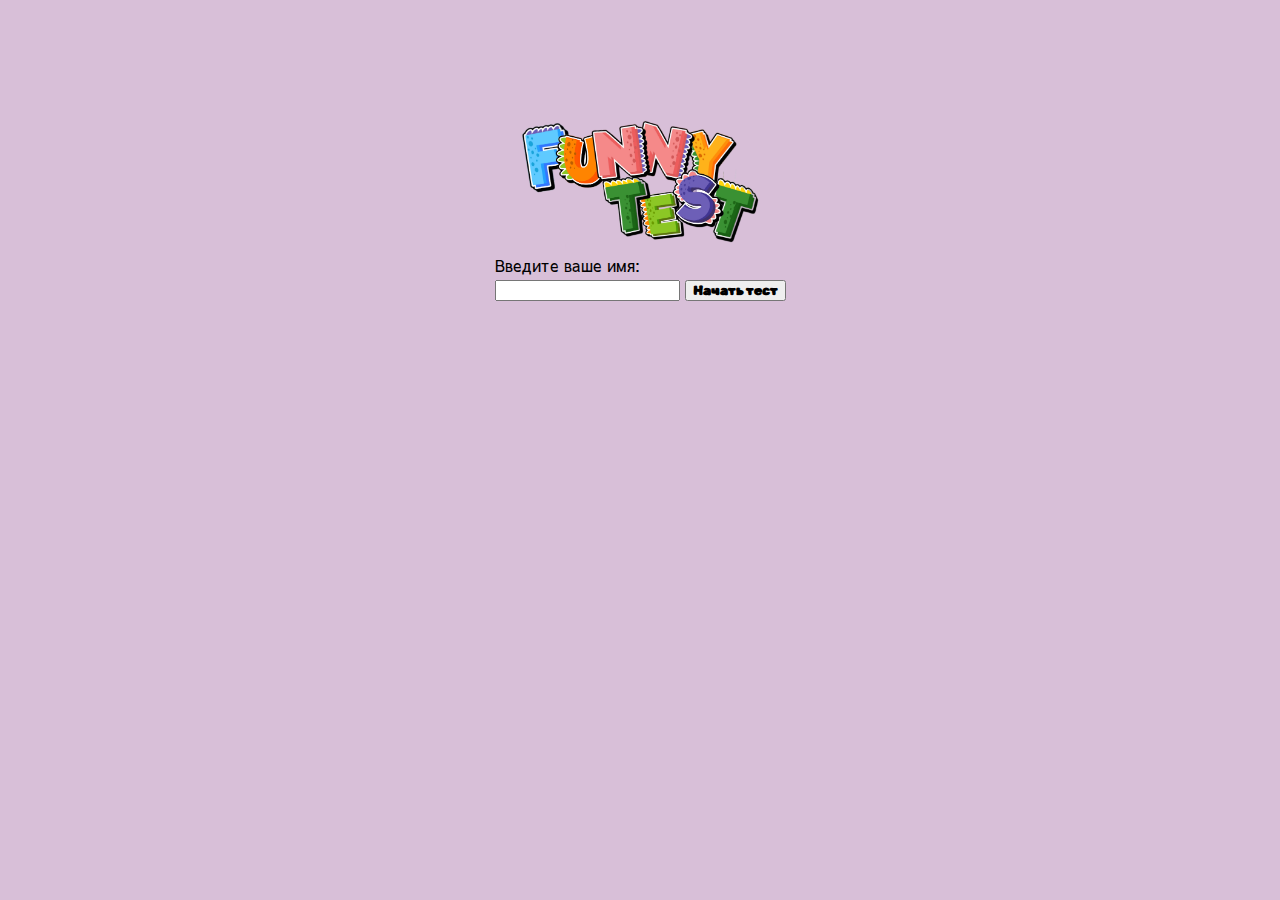
<file: index.html>
<!DOCTYPE html>
<html lang="en">
<head>
    <meta charset="UTF-8">
    <title>whoscared</title>
    <link rel="stylesheet" href="./css/style_main.css">
    <script src="./js/main_script.js"></script>
</head>
<body class="body">

    <main class="main" name="user_form">
        <img class="test-img" src="./img/Group1.png">

        <form class="usernameForm" id="usernameForm">
            <label for="username">Введите ваше имя:</label>
            <br/>
            <input type="text" id="username" required>
            <button class="btn" type="submit">Начать тест</button>
          </form>

          <script>
            document.getElementById('usernameForm').addEventListener('submit', function(event) {
              event.preventDefault();
              var username = document.getElementById('username').value;
              localStorage.setItem('currentUser', username);
              window.location.href = 'test.html';
            });
          </script>

    </main>

</body>
</html>
</file>
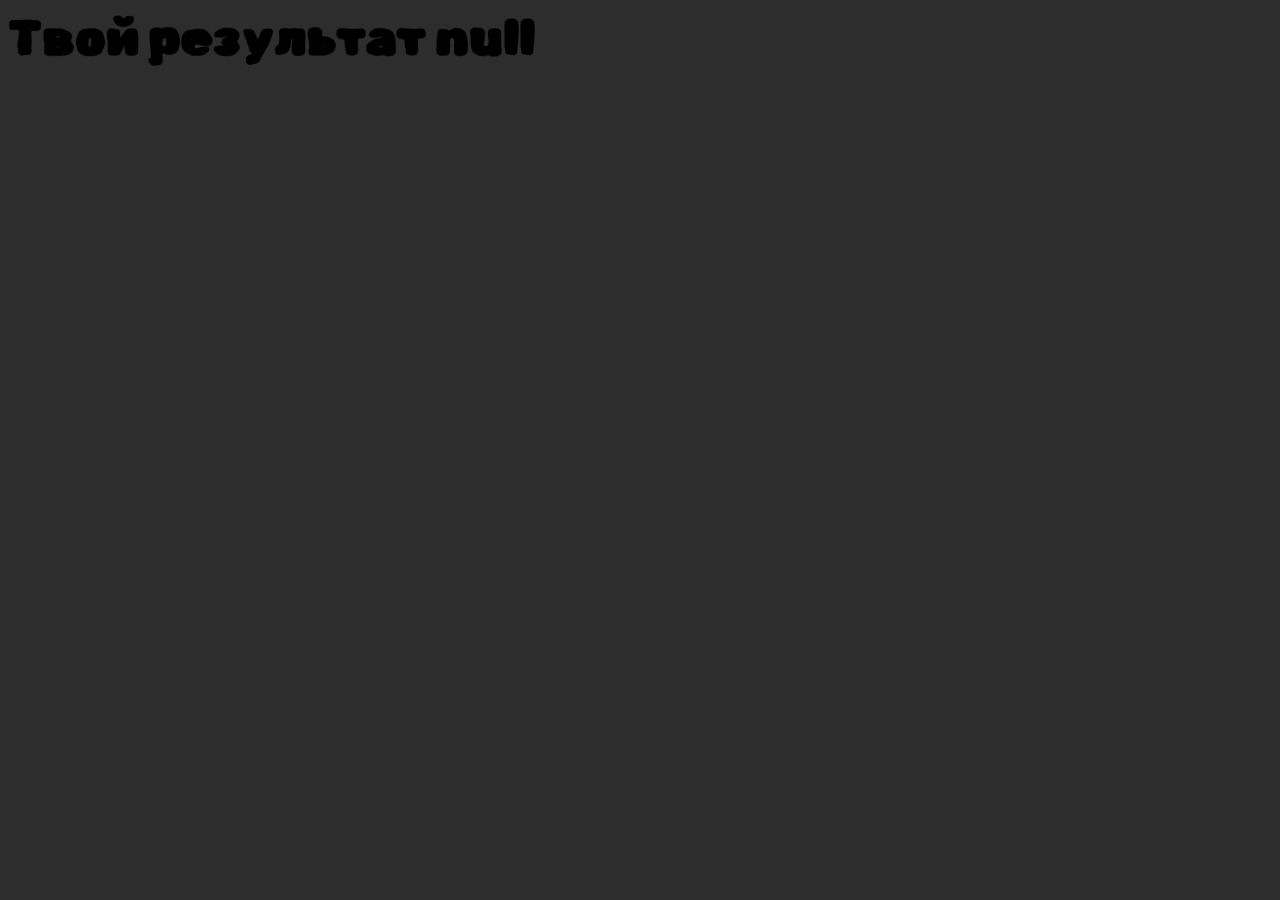
<file: result.html>
<!DOCTYPE html>
<html lang="en">
<head>
    <meta charset="UTF-8">
    <title>whoscared</title>
    <link rel="stylesheet" href="./css/style_result.css">

</head>
<body class="body" id="body">

    <div class="result" id="result">
        
    </div>

    <ul class="result_list" id="userResultsList"></ul>

    <script src="./js/result_script.js"></script>
</body>
</html>
</file>
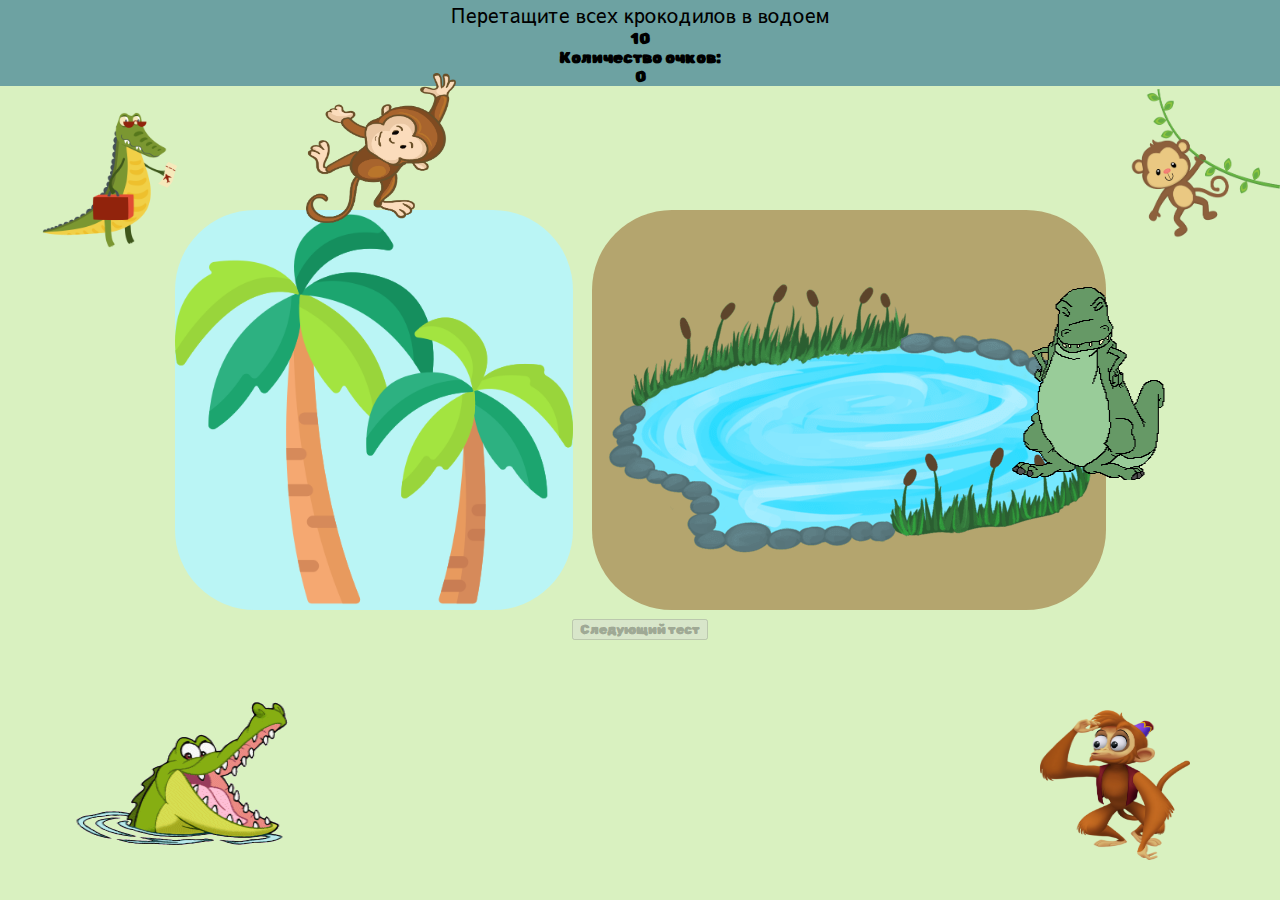
<file: test.html>
<!DOCTYPE html>
<html lang="en">
<head>
    <meta charset="UTF-8">
    <title>whoscared</title>
    <link rel="stylesheet" href="./css/style_test.css">

</head>
<body class="body" id="body">
    <div class="navbar" id="navbar">
        <div class="question" id="question"></div>
        <div class="timer" id="timer">10</div>
        <div class="score" id="score-text">Количество очков: </div>
        <div class="score" id="score">0</div>
    </div>

    <div class="test" id="test-1" ondragstart="dragStart(event)" ondragend="dragEnd(event)">
        <img class="croco" id="croco-1" src="./img/test1/croco-1.gif">
        <img class="croco" id="croco-2" src="./img/test1/croco-1.png">
        <img class="croco" id="croco-3" src="./img/test1/croco-3.gif">
        <img class="monkey" id="monkey-1" src="./img/test1/monkey-1.png">
        <img class="monkey" id="monkey-2" src="./img/test1/monkey-2.png">
        <img class="monkey" id="monkey-3" src="./img/test1/monkey-3.png">
        <div class="palm" id="palm" ondragstart="dragStart(event)" ondragend="dragEnd()" ondragover="dragOver(event)" ondrop="dragDrop_0(event)">
            <img class="palm-img" id="palm-img" src="./img/test1/palm.png">
        </div>
        <div class="pound" id="pound" ondragstart="dragStart(event)" ondragend="dragEnd()" ondragover="dragOver(event)" ondrop="dragDrop_1(event)">
        </div>
    </div>

    
    <div class="test" id="test-2">
        <img id="wathermelon" class="withA food test-2-item" " src="./img/test2/wathermelon.png">
        <img id="guava" class="food test-2-item" src="./img/test2/guava.png">
        <img id="croissant" class="food test-2-item"  src="./img/test2/croissant.png">
        <img id="bus"class="withA test-2-item" src="./img/test2/bus.png">
        <img id="orange" class="food withA test-2-item" src="./img/test2/orange.png">
        <img id="pineapple" class="food withA test-2-item" src="./img/test2/pineapple.png">
        <img id="pumpkin" class="food test-2-item" src="./img/test2/pumpkin.png">
        <img id="shark" class="withA test-2-item"  src="./img/test2/shark.png">
    </div>

    <div class="test" id="test-3" ondragstart="dragStart(event)" ondragend="dragEndWord(event)">
        <div class="section" id="section-1" ondragstart="dragStart(event)" ondragover="dragOver(event)" ondrop="dragDropWord(event)">
            
        </div>
        <div class="section" id="section-2">
            <img id="game" class="test-3-item red_0 red_1" src="./img/test3/game.png">
            <img id="chocolate" class="test-3-item blue_0 blue_1" src="./img/test3/chocolate.png">
            <img id="hedgehog" class="test-3-item red_0 blue_1" src="./img/test3/hedgehog.png">
            <img id="hot" class="test-3-item blue_0 red_1" src="./img/test3/hot.png">
            <img id="iod" class="test-3-item blue_0 blue_1" src="./img/test3/iod.png">
            <img id="island" class="test-3-item red_0 blue_1" src="./img/test3/island.png">
            <img id="mouse" class="test-3-item blue_0 red_1" src="./img/test3/mouse.png">
            <img id="ula" class="test-3-item red_0 red_1" src="./img/test3/ula.png">
        </div>
        <div class="section" id="section-3" ondragstart="dragStart(event)" ondragover="dragOver(event)" ondrop="dragDropWord(event)">
            
        </div>
    </div>


    <button class="btn" id="next-test" disabled>Следующий тест</button>
    <form action="result.html" id="result-form" style="display: none;">
        <button class="btn" id="result-but">Результат</button>
    </form>
    



    <script src="./js/script.js"></script>
</body>
</html>
</file>
<file: css/style_main.css>
.test-img{
    width: 23%;
}

.main {
    margin-top: 115px;
}

.main {
    display: flex;
    justify-content: center;
    align-items: center;
    height: 100%;
    flex-direction: column;
}

.test-img{
    width: 20%;
}

.body {
    background-color: thistle;
}

.usernameForm {
    font-family: "Akshar";
}

@font-face {
    font-family: "Rubik";
    src: url(../fonts/RubikSprayPaint-Regular.ttf);
}

@font-face {
    font-family: "Akshar";
    src: url(../fonts/SawarabiGothic-Regular.ttf);
}

.btn {
    font-family: "Rubik";
}
</file>
<file: css/style_result.css>
.body {
    background-color: rgb(45, 45, 45);
}

.result {
    font-size: 50px;
    font-family: "Rubik";
    animation: changeColor 5s infinite running;
}

@keyframes changeColor {
    0% { color: rgb(228, 101, 101); }
    14% { color: rgb(226, 175, 79); }
    28% { color: rgb(243, 243, 137); }
    42% { color: rgb(142, 241, 142); }
    57% { color: rgb(115, 115, 242); }
    71% { color: rgb(184, 128, 224); }
    85% { color: rgb(236, 147, 236); }
    100% { color: rgb(228, 101, 101); }
}
/* 
.result_list {
    list-style-type: none;
} */

@font-face {
    font-family: "Rubik";
    src: url(../fonts/RubikSprayPaint-Regular.ttf);
}

@font-face {
    font-family: "Akshar";
    src: url(../fonts/SawarabiGothic-Regular.ttf);
}

.result_list {
    margin-left: 0;
    list-style: none;
    counter-reset: li;
    font-family: Akshar;
  }
  .result_list li {
    padding: 10px 0;
    position: relative;
    left: 1.5em;
    margin-bottom: 0.75em;
    padding-left: 1em;
    background: #E3DEDC;
  }
  .result_list li:before {
    padding: 10px 0;
    position: absolute;
    top: 0;
    bottom: 0;
    left: -1.5em;
    width: 1.875em;
    text-align: center;
    color: white;
    font-weight: bold;
    background: #D66786;
    border-bottom-left-radius: 70em;
    border-top-left-radius: 70em;
    counter-increment: li;
    content: counter(li);
  }
</file>
<file: css/style_test.css>
.navbar {
    overflow: hidden;
    background-color:rgb(109, 162, 162);
    position: fixed; /* Set the navbar to fixed position */
    top: 0; /* Position the navbar at the top of the page */
    width: 100%; /* Full width */
    display: flex;
    align-items: center;
    justify-content: center;
    flex-direction: column;
}

.test-img {
    width: 10%;
}

.question {
    font-size: 20px;
    font-family: "Akshar";
}

.timer {
    font-family: "Rubik";
}


.score {
    font-family: "Rubik";
}


.body {
    display: flex;
    justify-content: center;
    align-items: center;
    background-color: rgb(217, 241, 192);
    flex-direction: column;
    margin-top: 100px;
}

.test {
    margin-top: 100px;
}

.pound {
    background-image: url(../img/test1/pound.png);
    width: 550px;
    height: 400px;
    border-radius: 80px;
    background-color: rgb(180, 165, 110);
    margin: 1%;
}

.palm {
    background-color: rgb(186, 245, 245);
    width: 400px;
    height: 400px;
    border-radius: 80px;
    margin: 1%;
}

.palm-img {
    width: 398px;
    height: 398px;
}

.croco {
    width: 200px;
    height: 200px;
    position: absolute;
}

.monkey {
    width: 150px;
    height: 150px;
    position: absolute;
}

#croco-1 {
    bottom:40px;
    left:70px;
    width: 305px;
    height: 180px;
}

#monkey-1 {
    bottom: 40px;
    right: 90px;
}

#croco-2{
    top:80px;
    left:10px;
}

#monkey-2 {
    top: 73px;
    left: 306px;
}

#croco-3 {
    top: 280px;
    right: 100px;
}

#monkey-3 {
    top: 89px;
    right: 0px;
}

#test-2 {
    flex-wrap: wrap;
    justify-content: space-evenly;
    align-items: baseline;
}


.next-test {
    margin-top: 3%;
}

.test-2-item {
    position: relative;
    flex-basis: 15%;
    width: 10%;
    margin: 3%;
}

.test-2-item:hover {
    animation: 1.2s ease-in-out 0s normal none infinite running trambling-animation;
}

.test-2-item {
    animation: 10s infinite running left-right2;
}

.test-2-item:active {
    animation: 0.3s item2_opacity;
}

@keyframes item2_opacity {
    0%, 100% {
        opacity: 1;
    }
    50% {
        opacity: 0.5;
    }
}

@keyframes trambling-animation {
    0%, 50%, 100% {
        transform: rotate(0deg);
    }
    10%, 30% {
        transform: rotate(-10deg);
    }
    20%, 40% {
        transform: rotate(10deg);
    }
}


@keyframes left-right2 {
    0%, 100% {
        left: 0%;
    }
    50% {
        left: 20%;
    }
}

.section {
    display: flex;
    margin: 3%;
    height: 425px;
    width: 280px;
    flex-direction: column;
    justify-content: space-evenly;
}

#test-3 {
    display: flex;
    justify-content: space-evenly;
}

#section-2 {
    display: flex;
    flex-direction: column;
    justify-content: space-between;
    align-items: center;
}

#section-1 {
    background-image: url(../img/test3/Rectangle1.png);
    width: 280px;
    align-items: center;

}

#section-3 {
    background-image: url(../img/test3/Rectangle2.png);
    width: 280px;
    align-items: center;
}

.test-3-item {
    width: 200px;
    height: 45px;
}


@font-face {
    font-family: "Rubik";
    src: url(../fonts/RubikSprayPaint-Regular.ttf);
}

@font-face {
    font-family: "Akshar";
    src: url(../fonts/SawarabiGothic-Regular.ttf);
}

.btn {
    font-family: "Rubik";
}
</file>
